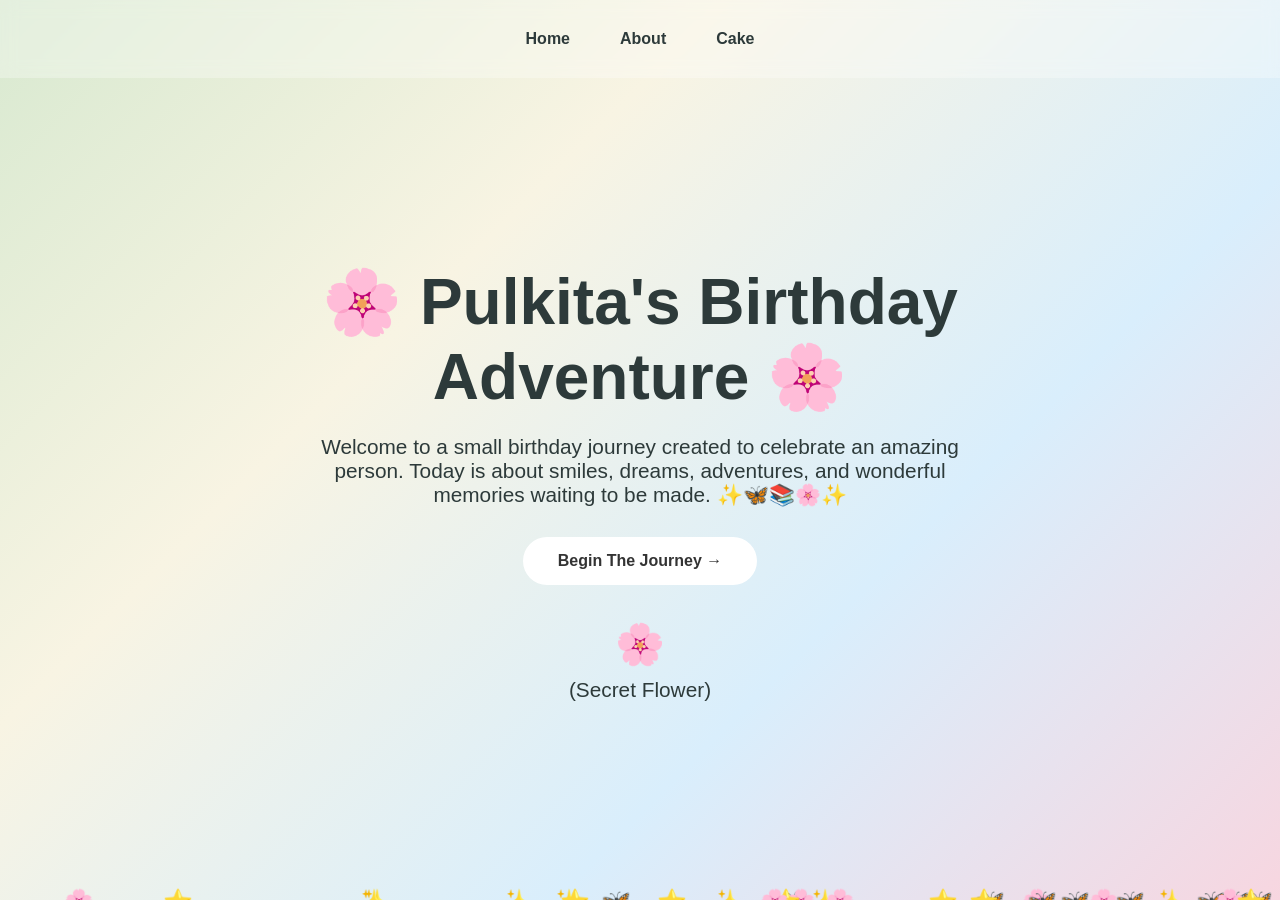
<file: index.html>
<!DOCTYPE html>
<html lang="en">

<head>

<meta charset="UTF-8">
<meta name="viewport" content="width=device-width, initial-scale=1.0">

<title>Pulkita's Birthday Adventure</title>

<link rel="stylesheet" href="style.css">

</head>

<body>

<nav>

<a href="index.html">Home</a>
<a href="about.html">About</a>
<a href="cake.html">Cake</a>

</nav>

<div class="container hero">

<h1>🌸 Pulkita's Birthday Adventure 🌸</h1>

<p>

Welcome to a small birthday journey created
to celebrate an amazing person.

Today is about smiles,
dreams,
adventures,
and wonderful memories waiting to be made.

✨🦋📚🌸✨

</p>

<a href="about.html" class="btn">

Begin The Journey →

</a>

<br><br>

<div
onclick="secretFlower()"
style="
font-size:40px;
cursor:pointer;
">

🌸

</div>

<p style="margin-top:10px">

(Secret Flower)

</p>

</div>

<script src="script.js"></script>

</body>

</html>
</file>
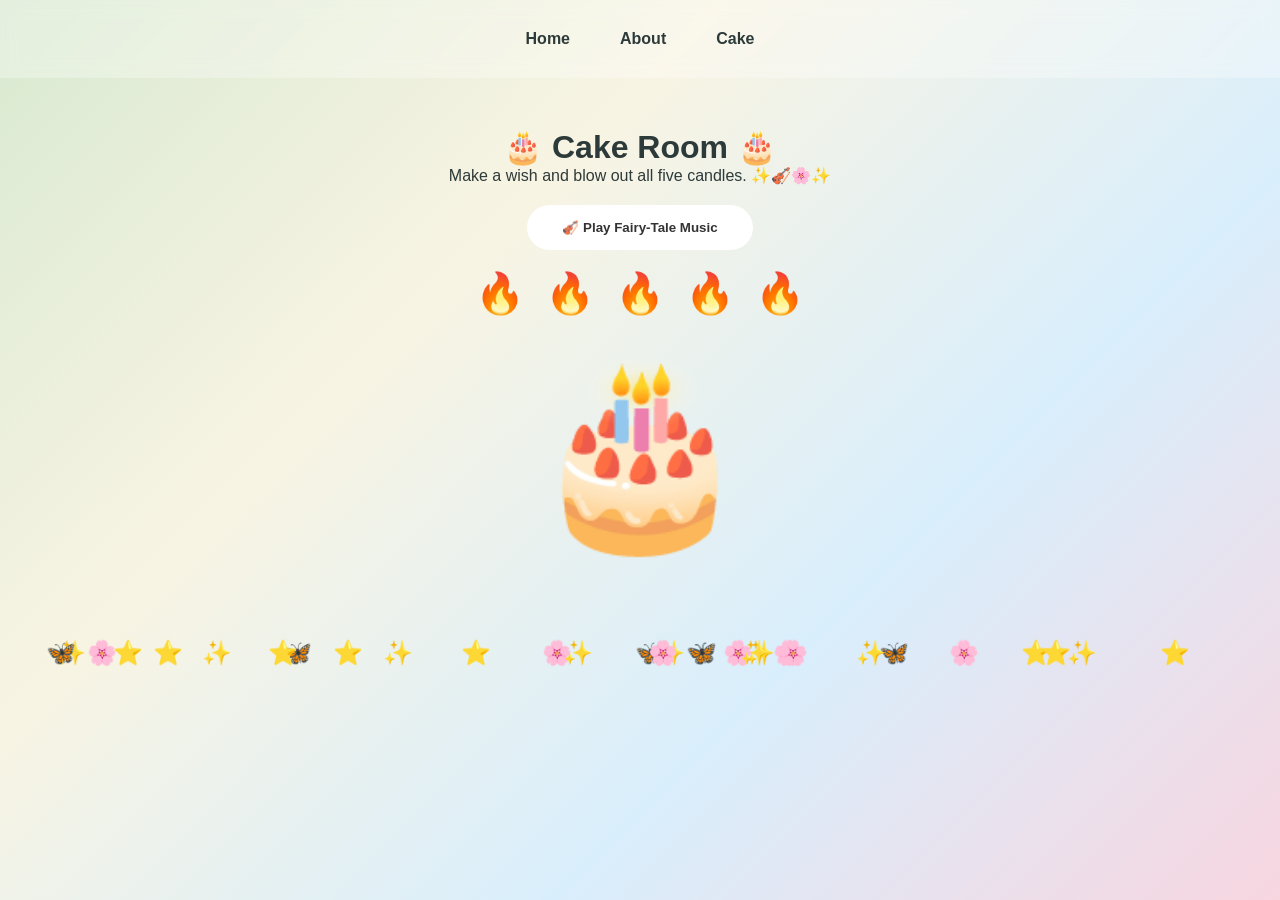
<file: cake.html>
<!DOCTYPE html>
<html lang="en">

<head>

<meta charset="UTF-8">
<meta name="viewport" content="width=device-width, initial-scale=1.0">

<title>Cake Room</title>

<link rel="stylesheet" href="style.css">

<style>

.music-btn{
margin:20px;
}

#cakeMessage{
font-size:1.3rem;
margin-top:20px;
font-weight:bold;
}

#nextBtn{
display:none;
margin-top:30px;
}

</style>

</head>

<body>

<nav>

<a href="index.html">Home</a>
<a href="about.html">About</a>
<a href="cake.html">Cake</a>

</nav>

<div class="container">

<h1>🎂 Cake Room 🎂</h1>

<p>

Make a wish and blow out all five candles.

✨🎻🌸✨

</p>

<button class="btn music-btn" onclick="toggleMusic()">
🎻 Play Fairy-Tale Music
</button>

<div class="candles">

<div class="candle" onclick="birthdayCandle(this)">🔥</div>
<div class="candle" onclick="birthdayCandle(this)">🔥</div>
<div class="candle" onclick="birthdayCandle(this)">🔥</div>
<div class="candle" onclick="birthdayCandle(this)">🔥</div>
<div class="candle" onclick="birthdayCandle(this)">🔥</div>

</div>

<div class="cake">
🎂
</div>

<p id="cakeMessage"></p>

<a
href="game.html"
class="btn"
id="nextBtn">

Continue To Memory Match 🧠 →

</a>

</div>

<audio id="fairyMusic" loop>
<source src="assets/fairytale_music.mp3" type="audio/mpeg">
</audio>

<script src="script.js"></script>

<script>

let birthdayCount = 0;

function birthdayCandle(candle){

if(candle.dataset.done) return;

candle.dataset.done = true;

candle.innerHTML = "💨";

birthdayCount++;

if(birthdayCount === 5){

document.getElementById("cakeMessage").innerHTML =
"🎊 A birthday wish has been sent to the stars! ✨";

launchConfetti();

document.getElementById("nextBtn").style.display =
"inline-block";

}

}

function toggleMusic(){

const music =
document.getElementById("fairyMusic");

if(music.paused){

music.play();

}else{

music.pause();

}

}

</script>

</body>

</html>
</file>
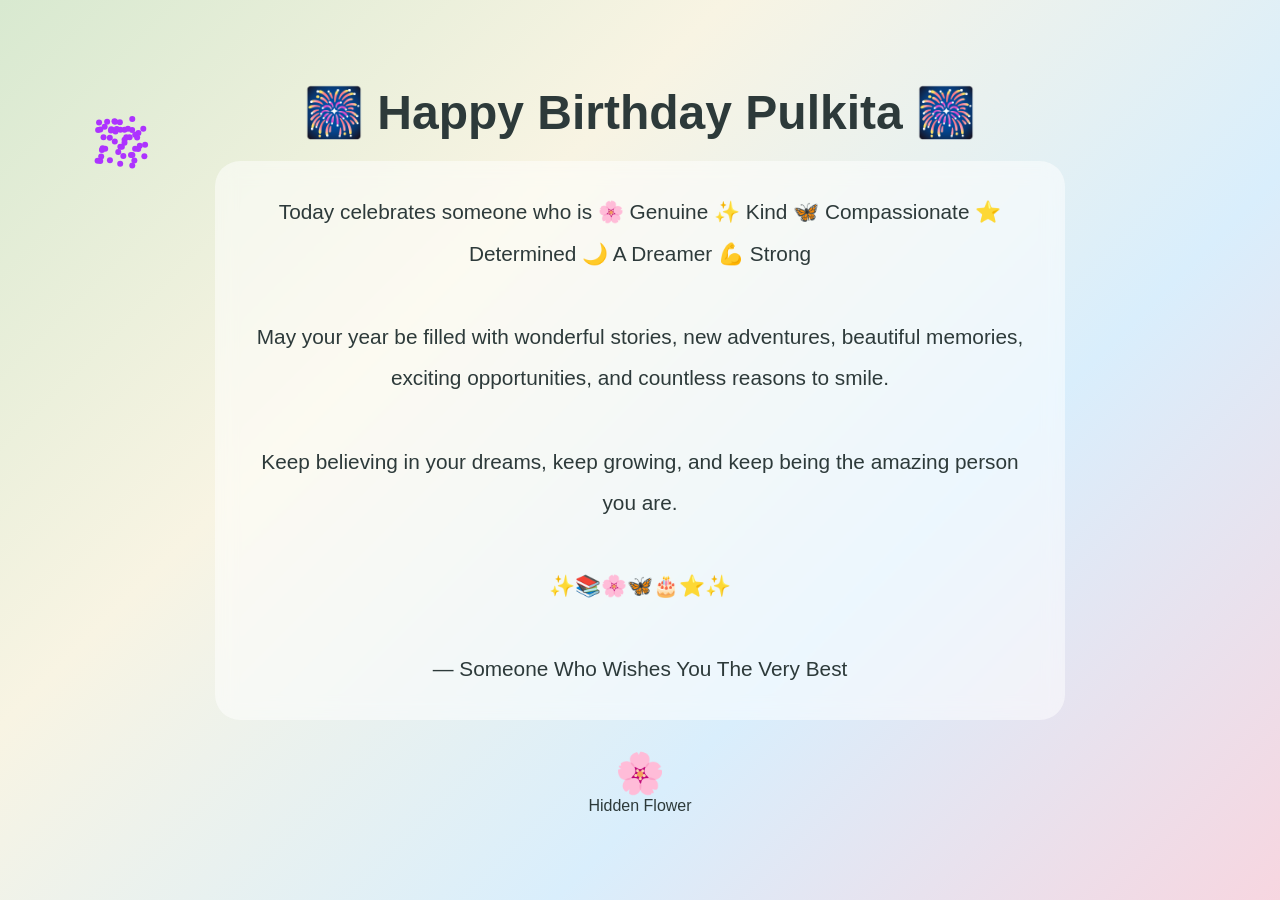
<file: finale.html>
<!DOCTYPE html>
<html lang="en">

<head>

<meta charset="UTF-8">
<meta name="viewport" content="width=device-width, initial-scale=1.0">

<title>Finale</title>

<link rel="stylesheet" href="style.css">

<style>

body{
overflow:hidden;
}

canvas{
position:fixed;
top:0;
left:0;
z-index:-1;
}

.final-box{
min-height:100vh;
display:flex;
flex-direction:column;
justify-content:center;
align-items:center;
text-align:center;
padding:20px;
}

.final-box h1{
font-size:3rem;
margin-bottom:20px;
}

.final-message{
max-width:850px;
background:rgba(255,255,255,.5);
padding:30px;
border-radius:25px;
backdrop-filter:blur(10px);
}

.secret{
margin-top:30px;
font-size:40px;
cursor:pointer;
}

</style>

</head>

<body>

<canvas id="fireworks"></canvas>

<div class="final-box">

<h1>🎆 Happy Birthday Pulkita 🎆</h1>

<div class="final-message">

<p>

Today celebrates someone who is

🌸 Genuine

✨ Kind

🦋 Compassionate

⭐ Determined

🌙 A Dreamer

💪 Strong

<br><br>

May your year be filled with wonderful stories,
new adventures,
beautiful memories,
exciting opportunities,
and countless reasons to smile.

<br><br>

Keep believing in your dreams,
keep growing,
and keep being the amazing person you are.

<br><br>

✨📚🌸🦋🎂⭐✨

<br><br>

— Someone Who Wishes You The Very Best

</p>

</div>

<div
class="secret"
onclick="secretEnding()">

🌸

</div>

<p>
Hidden Flower
</p>

</div>

<script src="script.js"></script>

<script>

/* Secret Ending */

function secretEnding(){

alert(

"🏆 Achievement Unlocked!\n\n" +

"The Pulkita Chapter\n\n" +

"Genuine.\n" +

"Kind.\n" +

"Compassionate.\n" +

"Determined.\n" +

"A Dreamer.\n" +

"Strong.\n\n" +

"Every great story has chapters yet to be written.\n\n" +

"May your next chapter be your best one yet. ✨"

);

}

/* Fireworks */

const canvas =
document.getElementById("fireworks");

const ctx =
canvas.getContext("2d");

canvas.width =
window.innerWidth;

canvas.height =
window.innerHeight;

let particles=[];

function createFirework(){

let x =
Math.random()*canvas.width;

let y =
Math.random()*canvas.height/2;

for(let i=0;i<50;i++){

particles.push({

x:x,
y:y,

dx:(Math.random()-0.5)*6,
dy:(Math.random()-0.5)*6,

life:100

});

}

}

function animate(){

ctx.clearRect(
0,
0,
canvas.width,
canvas.height
);

particles.forEach((p,index)=>{

p.x+=p.dx;
p.y+=p.dy;

p.life--;

ctx.beginPath();

ctx.arc(
p.x,
p.y,
3,
0,
Math.PI*2
);

ctx.fillStyle=
`hsl(${p.life*3},100%,60%)`;

ctx.fill();

if(p.life<=0){

particles.splice(index,1);

}

});

requestAnimationFrame(
animate
);

}

setInterval(
createFirework,
1200
);

animate();

</script>

</body>

</html>
</file>
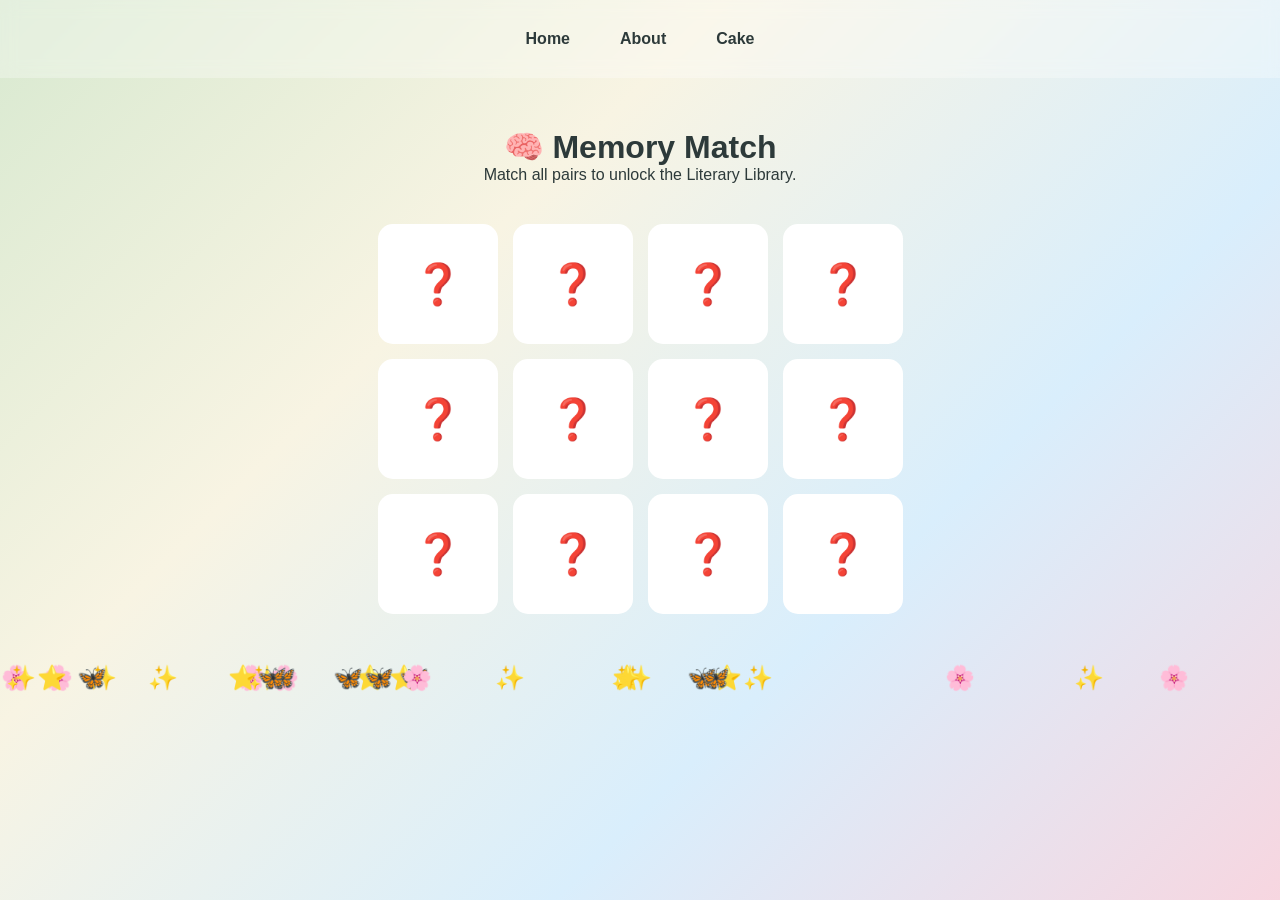
<file: game.html>
<!DOCTYPE html>
<html lang="en">

<head>

<meta charset="UTF-8">
<meta name="viewport" content="width=device-width, initial-scale=1.0">

<title>Memory Match</title>

<link rel="stylesheet" href="style.css">

<style>

.memory-grid{
display:grid;
grid-template-columns:repeat(4,120px);
gap:15px;
justify-content:center;
margin-top:40px;
}

.memory-card{
width:120px;
height:120px;
background:white;
border-radius:15px;
display:flex;
align-items:center;
justify-content:center;
font-size:40px;
cursor:pointer;
transform-style:preserve-3d;
transition:.5s;
}

.memory-card.flipped{
background:#f8f4e3;
}

#winMessage{
display:none;
margin-top:30px;
}

</style>

</head>

<body>

<nav>

<a href="index.html">Home</a>
<a href="about.html">About</a>
<a href="cake.html">Cake</a>

</nav>

<div class="container">

<h1>🧠 Memory Match</h1>

<p>
Match all pairs to unlock the Literary Library.
</p>

<div class="memory-grid" id="memoryGrid">

</div>

<div id="winMessage">

<h2>🎉 Congratulations!</h2>

<p>
You completed the challenge.
</p>

<a href="library.html" class="btn">
Enter Literary Library 📚 →
</a>

</div>

</div>

<script src="script.js"></script>

<script>

const icons = [
"📚","📚",
"🌸","🌸",
"🎂","🎂",
"⭐","⭐",
"🎁","🎁",
"🦋","🦋"
];

icons.sort(()=>Math.random()-0.5);

const grid =
document.getElementById("memoryGrid");

let first = null;
let second = null;
let lock = false;
let matched = 0;

icons.forEach(icon=>{

const card =
document.createElement("div");

card.className = "memory-card";

card.dataset.icon = icon;

card.innerHTML = "❓";

card.onclick = ()=>{

if(lock) return;

if(card===first) return;

card.innerHTML = icon;
card.classList.add("flipped");

if(!first){

first = card;
return;

}

second = card;

if(first.dataset.icon === second.dataset.icon){

matched += 2;

first = null;
second = null;

if(matched === icons.length){

document.getElementById("winMessage")
.style.display = "block";

}

}else{

lock = true;

setTimeout(()=>{

first.innerHTML = "❓";
second.innerHTML = "❓";

first.classList.remove("flipped");
second.classList.remove("flipped");

first = null;
second = null;

lock = false;

},1000);

}

};

grid.appendChild(card);

});

</script>

</body>

</html>
</file>
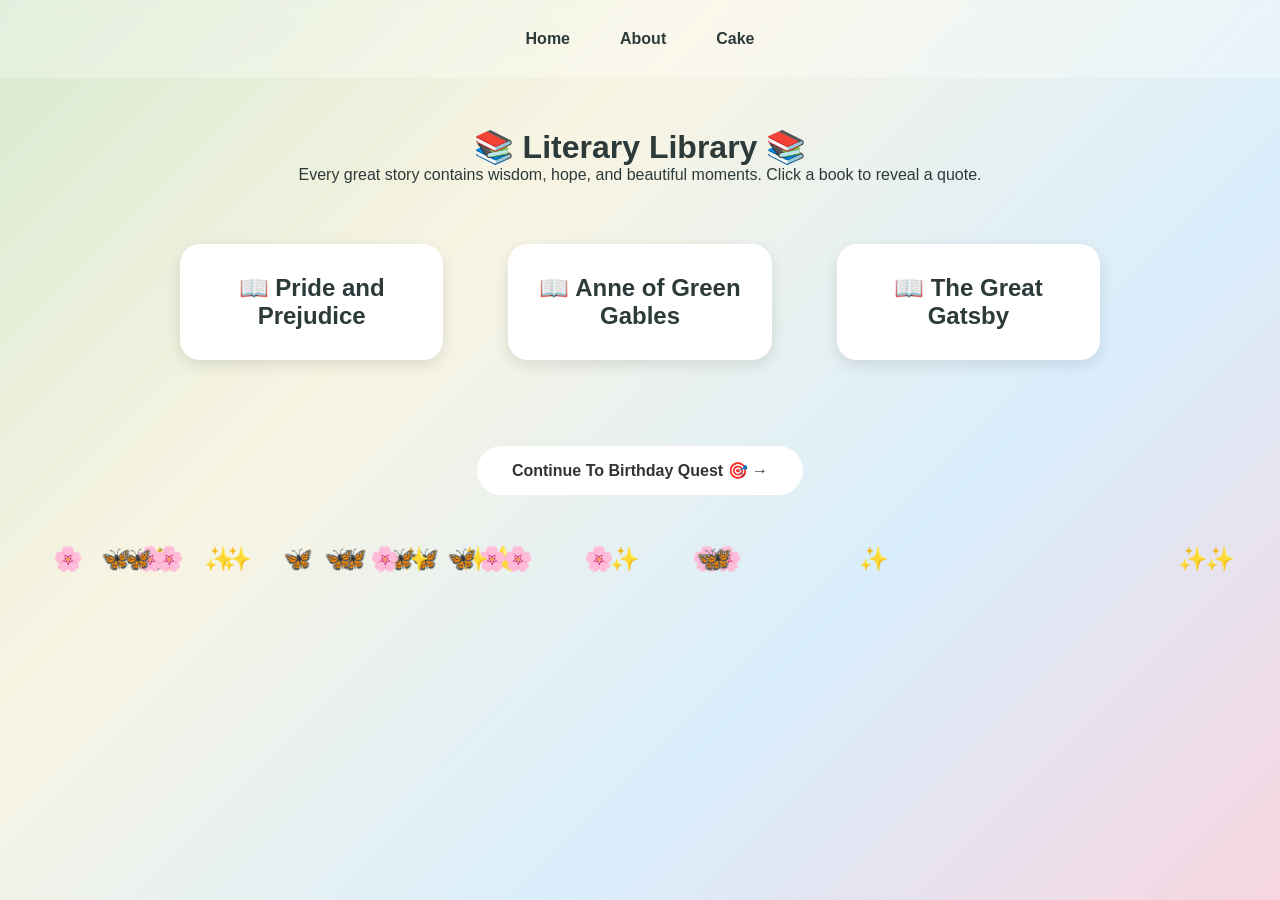
<file: library.html>
<!DOCTYPE html>
<html lang="en">

<head>

<meta charset="UTF-8">
<meta name="viewport" content="width=device-width, initial-scale=1.0">

<title>Literary Library</title>

<link rel="stylesheet" href="style.css">

<style>

.bookshelf{
display:grid;
grid-template-columns:repeat(auto-fit,minmax(250px,1fr));
gap:25px;
margin-top:40px;
}

.book{
background:white;
padding:30px;
border-radius:20px;
cursor:pointer;
transition:.3s;
box-shadow:0 5px 15px rgba(0,0,0,.1);
}

.book:hover{
transform:translateY(-5px);
}

.quote{
display:none;
margin-top:15px;
padding:15px;
background:#f8f4e3;
border-radius:10px;
font-style:italic;
}

</style>

</head>

<body>

<nav>

<a href="index.html">Home</a>
<a href="about.html">About</a>
<a href="cake.html">Cake</a>

</nav>

<div class="container">

<h1>📚 Literary Library 📚</h1>

<p>

Every great story contains wisdom, hope,
and beautiful moments.

Click a book to reveal a quote.

</p>

<div class="bookshelf">

<div class="book" onclick="toggleQuote('q1')">

<h2>📖 Pride and Prejudice</h2>

<div class="quote" id="q1">

"I have not the pleasure of understanding you."

</div>

</div>

<div class="book" onclick="toggleQuote('q2')">

<h2>📖 Anne of Green Gables</h2>

<div class="quote" id="q2">

"Tomorrow is always fresh, with no mistakes in it."

</div>

</div>

<div class="book" onclick="toggleQuote('q3')">

<h2>📖 The Great Gatsby</h2>

<div class="quote" id="q3">

"And so we beat on, boats against the current..."

</div>

</div>

</div>

<br><br>

<a href="quest.html" class="btn">

Continue To Birthday Quest 🎯 →

</a>

</div>

<script src="script.js"></script>

</body>

</html>
</file>
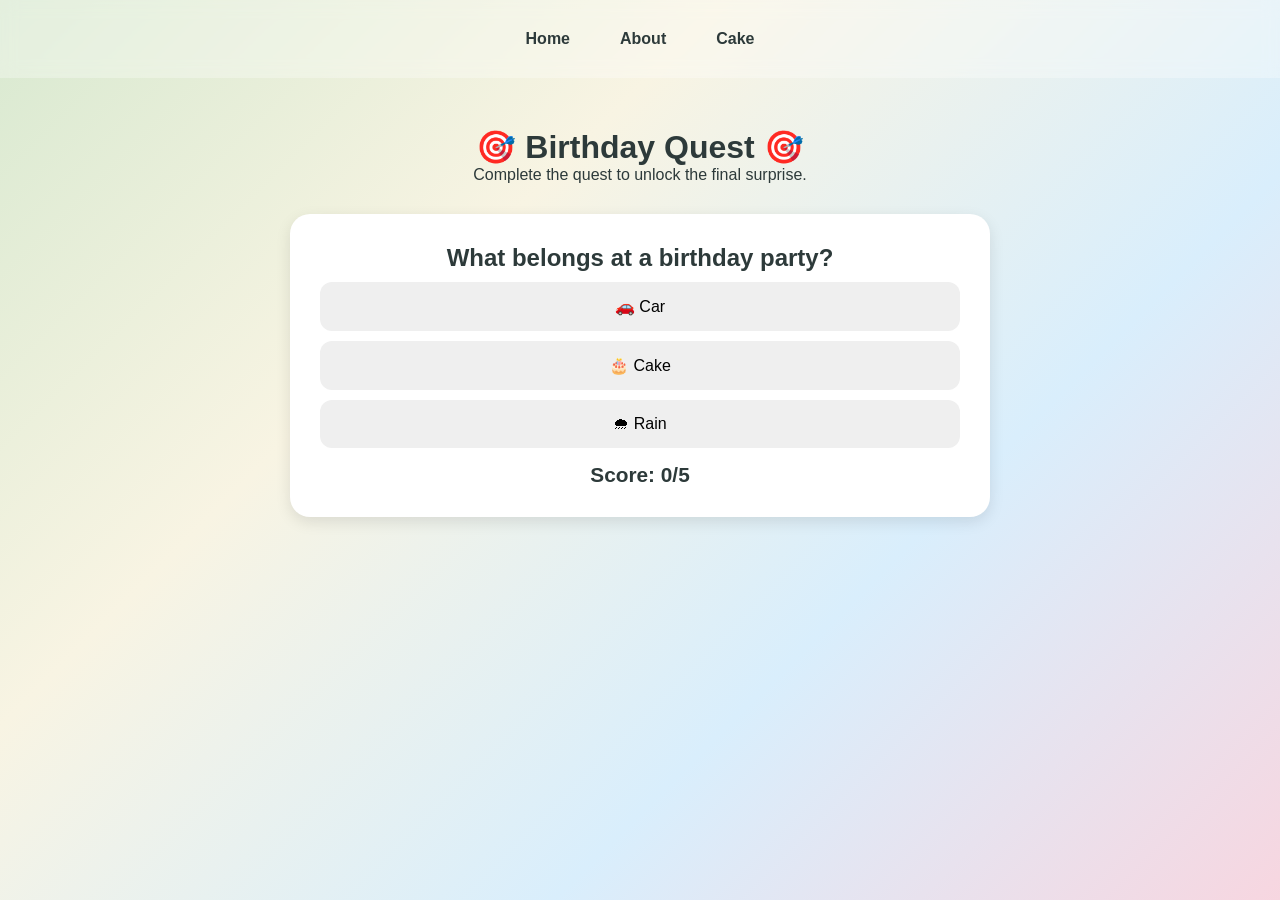
<file: quest.html>
<!DOCTYPE html>
<html lang="en">

<head>

<meta charset="UTF-8">
<meta name="viewport" content="width=device-width, initial-scale=1.0">

<title>Birthday Quest</title>

<link rel="stylesheet" href="style.css">

<style>

.question-box{
background:white;
padding:30px;
border-radius:20px;
max-width:700px;
margin:30px auto;
box-shadow:0 5px 15px rgba(0,0,0,.1);
}

.answer-btn{
display:block;
width:100%;
padding:15px;
margin:10px 0;
border:none;
border-radius:12px;
cursor:pointer;
font-size:16px;
}

.answer-btn:hover{
transform:scale(1.02);
}

#result{
display:none;
margin-top:30px;
}

.score{
font-size:1.3rem;
font-weight:bold;
margin-top:15px;
}

</style>

</head>

<body>

<nav>

<a href="index.html">Home</a>
<a href="about.html">About</a>
<a href="cake.html">Cake</a>

</nav>

<div class="container">

<h1>🎯 Birthday Quest 🎯</h1>

<p>
Complete the quest to unlock the final surprise.
</p>

<div class="question-box">

<h2 id="question"></h2>

<div id="answers"></div>

<p class="score">
Score: <span id="score">0</span>/5
</p>

</div>

<div id="result">

<h2>🎉 Quest Complete!</h2>

<p>
You unlocked the final birthday surprise.
</p>

<a href="finale.html" class="btn">
Enter The Finale 🎆 →
</a>

</div>

</div>

<script>

const questions = [

{
question:"What belongs at a birthday party?",
answers:["🚗 Car","🎂 Cake","🌧 Rain"],
correct:1
},

{
question:"Which one is usually given as a birthday gift?",
answers:["🎁 Present","🧱 Brick","🔧 Wrench"],
correct:0
},

{
question:"What do people usually make before blowing candles?",
answers:["A Wish","A Complaint","A Schedule"],
correct:0
},

{
question:"Which symbol matches this birthday adventure?",
answers:["🌸 Flower","🌋 Volcano","🚀 Rocket"],
correct:0
},

{
question:"What should every birthday have?",
answers:["Laughter","Homework","Traffic"],
correct:0
}

];

let current = 0;
let score = 0;

const questionEl =
document.getElementById("question");

const answersEl =
document.getElementById("answers");

function loadQuestion(){

if(current >= questions.length){

document.querySelector(".question-box")
.style.display = "none";

document.getElementById("result")
.style.display = "block";

return;

}

const q = questions[current];

questionEl.innerHTML = q.question;

answersEl.innerHTML = "";

q.answers.forEach((answer,index)=>{

const btn =
document.createElement("button");

btn.className = "answer-btn";

btn.innerHTML = answer;

btn.onclick = ()=>{

if(index === q.correct){

score++;

document.getElementById("score")
.innerHTML = score;

}

current++;

loadQuestion();

};

answersEl.appendChild(btn);

});

}

loadQuestion();

</script>

</body>

</html>
</file>
<file: style.css>
*{
margin:0;
padding:0;
box-sizing:border-box;
font-family:'Segoe UI',sans-serif;
scroll-behavior:smooth;
}

body{
background:linear-gradient(
135deg,
#d8e9d0,
#f8f4e3,
#d9eefc,
#f7d6e0
);
color:#2d3a3a;
overflow-x:hidden;
min-height:100vh;
}

nav{
display:flex;
justify-content:center;
gap:20px;
padding:20px;
background:rgba(255,255,255,.3);
backdrop-filter:blur(8px);
position:sticky;
top:0;
z-index:100;
}

nav a{
text-decoration:none;
color:#2d3a3a;
font-weight:bold;
padding:10px 15px;
border-radius:20px;
transition:.3s;
}

nav a:hover{
background:white;
}

.container{
max-width:1000px;
margin:auto;
padding:50px 20px;
text-align:center;
}

.hero{
min-height:90vh;
display:flex;
flex-direction:column;
justify-content:center;
align-items:center;
}

.hero h1{
font-size:4rem;
margin-bottom:20px;
}

.hero p{
font-size:1.3rem;
max-width:700px;
}

.btn{
margin-top:30px;
display:inline-block;
padding:15px 35px;
background:white;
border:none;
border-radius:50px;
text-decoration:none;
color:#333;
font-weight:bold;
transition:.3s;
cursor:pointer;
}

.btn:hover{
transform:scale(1.08);
}

.card{
background:rgba(255,255,255,.45);
backdrop-filter:blur(10px);
padding:30px;
margin:20px;
border-radius:25px;
box-shadow:0 5px 15px rgba(0,0,0,.1);
}

.grid{
display:grid;
grid-template-columns:repeat(auto-fit,minmax(250px,1fr));
gap:20px;
margin-top:30px;
}

.flip-card{
height:220px;
perspective:1000px;
cursor:pointer;
}

.flip-inner{
position:relative;
width:100%;
height:100%;
transition:transform .8s;
transform-style:preserve-3d;
}

.flip-card.flipped .flip-inner{
transform:rotateY(180deg);
}

.flip-front,
.flip-back{
position:absolute;
width:100%;
height:100%;
backface-visibility:hidden;
border-radius:20px;
display:flex;
align-items:center;
justify-content:center;
padding:20px;
background:white;
}

.flip-front{
font-size:1.5rem;
font-weight:bold;
}

.flip-back{
transform:rotateY(180deg);
}

.cake{
font-size:180px;
margin:30px 0;
}

.candles{
display:flex;
justify-content:center;
gap:20px;
}

.candle{
font-size:40px;
cursor:pointer;
}

.book{
background:white;
padding:20px;
margin:20px;
border-radius:15px;
cursor:pointer;
}

.quote{
display:none;
margin-top:15px;
font-style:italic;
}

.quiz-btn{
display:block;
width:100%;
margin:10px 0;
padding:15px;
border:none;
border-radius:10px;
cursor:pointer;
}

.final-message{
font-size:1.3rem;
line-height:2;
}

.flower{
position:fixed;
font-size:24px;
pointer-events:none;
z-index:-1;
animation:fall linear infinite;
}

@keyframes fall{
0%{
transform:translateY(-100px);
}
100%{
transform:translateY(120vh);
}
}

@media(max-width:768px){

.hero h1{
font-size:2.6rem;
}

.cake{
font-size:120px;
}

}
</file>
